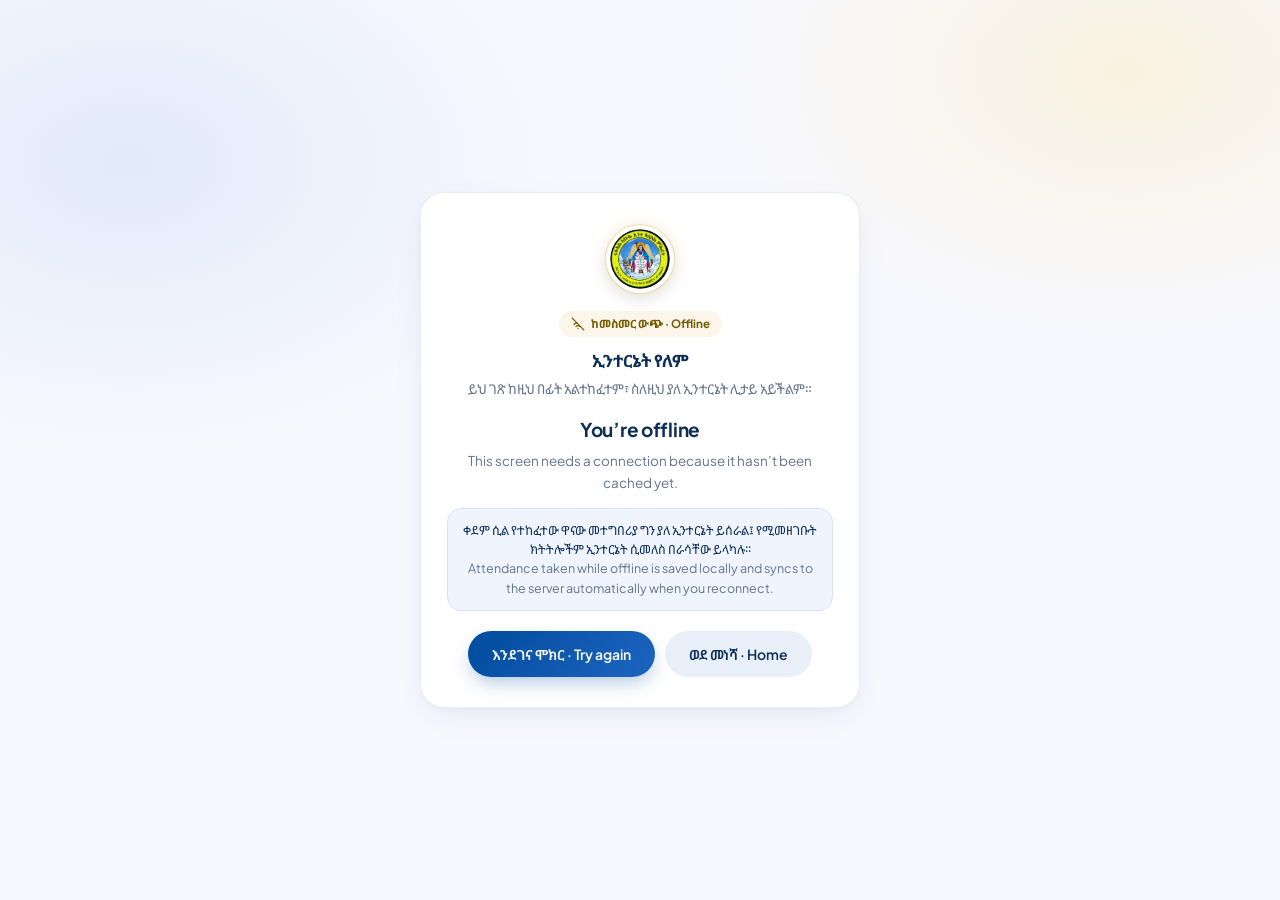
<file: offline.html>
<!doctype html>
<html lang="am">
<head>
<meta charset="utf-8">
<meta name="viewport" content="width=device-width, initial-scale=1, viewport-fit=cover">
<meta name="theme-color" content="#004C9D">
<title>ቅዱስ ሩፋኤል · Offline</title>
<link rel="icon" type="image/png" href="assets/logo.png">
<link rel="stylesheet" href="css/fonts.min.css">
<style>
  *{box-sizing:border-box}
  html,body{height:100%;margin:0}
  body{
    display:grid;place-items:center;padding:24px;
    background:
      radial-gradient(640px 420px at 88% 8%, rgba(254,210,85,.18), transparent 65%),
      radial-gradient(680px 460px at 10% 18%, rgba(30,100,192,.10), transparent 65%),
      #F8F9FF;
    color:#0D2F57;
    font:400 14.5px/1.6 'Plus Jakarta Sans','Inter','Noto Sans Ethiopic',system-ui,-apple-system,'Segoe UI',Roboto,sans-serif;
    -webkit-font-smoothing:antialiased;
  }
  .card{
    max-width:440px;width:100%;background:#FFFFFF;border:1px solid rgba(226,232,240,.7);
    border-radius:24px;padding:30px 26px;text-align:center;
    box-shadow:0 12px 36px -8px rgba(13,47,87,.09),0 2px 6px rgba(13,47,87,.03);
  }
  .seal-wrap{position:relative;width:72px;height:72px;margin:0 auto 16px;display:grid;place-items:center}
  .seal-glow{
    position:absolute;inset:-6px;border-radius:50%;
    background:radial-gradient(circle, rgba(254,210,85,.50) 0%, transparent 72%);
    filter:blur(6px);
  }
  .ico{
    position:relative;width:68px;height:68px;border-radius:50%;background:#FFFFFF;padding:4px;
    box-shadow:0 6px 18px rgba(13,47,87,.12),0 0 0 1px rgba(236,194,70,.4);
    display:grid;place-items:center;
  }
  .ico img{width:100%;height:100%;border-radius:50%;object-fit:cover;display:block}
  .badge{
    display:inline-flex;align-items:center;gap:6px;margin-bottom:10px;
    padding:4px 12px;border-radius:9999px;background:#FBF6E9;color:#755B00;
    font-size:11.5px;font-weight:700;
  }
  h1{margin:0 0 6px;font-size:19px;font-weight:700;letter-spacing:-.015em;color:#0D2F57}
  p{margin:0 0 14px;color:#64748B;font-size:13.5px}
  .am{font-weight:700;color:#0D2F57;font-size:17px;margin-bottom:4px}
  .note{
    font-size:12.5px;color:#0D2F57;background:#EFF4FF;border:1px solid #D7E2FF;
    border-radius:14px;padding:12px 14px;margin:14px 0 20px;line-height:1.55;
  }
  .btn{
    display:inline-flex;align-items:center;justify-content:center;gap:8px;height:46px;padding:0 24px;
    border-radius:9999px;border:0;
    background:linear-gradient(135deg,#004C9D 0%,#1E64C0 100%);
    color:#fff;font-family:inherit;font-size:14px;font-weight:600;cursor:pointer;text-decoration:none;
    box-shadow:0 8px 20px -4px rgba(0,76,157,.34);
  }
  .btn:hover{filter:brightness(1.05)}
  .row{display:flex;gap:10px;justify-content:center;flex-wrap:wrap}
  .btn.alt{background:#E8EFF8;color:#0D2F57;box-shadow:none}
  .btn.alt:hover{background:#DCE9FF;filter:none}
</style>
</head>
<body>
<main class="card">
  <div class="seal-wrap">
    <div class="seal-glow" aria-hidden="true"></div>
    <div class="ico">
      <img src="assets/logo.png" alt="ቅዱስ ሩፋኤል" onerror="this.style.display='none'">
    </div>
  </div>
  <div class="badge">
    <svg width="14" height="14" viewBox="0 0 24 24" fill="none" stroke="currentColor" stroke-width="2.2" stroke-linecap="round" stroke-linejoin="round">
      <line x1="2" y1="2" x2="22" y2="22"/>
      <path d="M8.5 16.5a5 5 0 0 1 7 0"/><path d="M5 12.6a10 10 0 0 1 5.2-2.6"/>
      <line x1="12" y1="20" x2="12.01" y2="20"/>
    </svg>
    <span>ከመስመር ውጭ · Offline</span>
  </div>
  <div class="am">ኢንተርኔት የለም</div>
  <p>ይህ ገጽ ከዚህ በፊት አልተከፈተም፣ ስለዚህ ያለ ኢንተርኔት ሊታይ አይችልም።</p>
  <h1>You’re offline</h1>
  <p>This screen needs a connection because it hasn’t been cached yet.</p>
  <div class="note">
    ቀደም ሲል የተከፈተው ዋናው መተግበሪያ ግን ያለ ኢንተርኔት ይሰራል፤ የሚመዘገቡት ክትትሎችም ኢንተርኔት ሲመለስ በራሳቸው ይላካሉ።<br>
    <span style="color:#64748B">Attendance taken while offline is saved locally and syncs to the server automatically when you reconnect.</span>
  </div>
  <div class="row">
    <button class="btn" type="button" onclick="location.reload()">እንደገና ሞክር · Try again</button>
    <a class="btn alt" href="./">ወደ መነሻ · Home</a>
  </div>
</main>
<script>
  window.addEventListener('online', () => location.reload());
</script>
</body>
</html>
</file>
<file: css/fonts.min.css>
@font-face { font-family: 'Plus Jakarta Sans'; font-style: normal; font-weight: 400; font-display: swap; src:url('../assets/fonts/PlusJakartaSans-latin-ext-400.woff2') format('woff2'); unicode-range: U+0100-02BA, U+02BD-02C5, U+02C7-02CC, U+02CE-02D7, U+02DD-02FF, U+0304, U+0308, U+0329, U+1D00-1DBF, U+1E00-1E9F, U+1EF2-1EFF, U+2020, U+20A0-20AB, U+20AD-20C4, U+2113, U+2C60-2C7F, U+A720-A7FF; }
@font-face { font-family: 'Plus Jakarta Sans'; font-style: normal; font-weight: 400; font-display: swap; src:url('../assets/fonts/PlusJakartaSans-latin-400.woff2') format('woff2'); unicode-range: U+0000-00FF, U+0131, U+0152-0153, U+02BB-02BC, U+02C6, U+02DA, U+02DC, U+0304, U+0308, U+0329, U+2000-206F, U+20AC, U+2122, U+2191, U+2193, U+2212, U+2215, U+FEFF, U+FFFD; }
@font-face { font-family: 'Plus Jakarta Sans'; font-style: normal; font-weight: 500; font-display: swap; src:url('../assets/fonts/PlusJakartaSans-latin-ext-500.woff2') format('woff2'); unicode-range: U+0100-02BA, U+02BD-02C5, U+02C7-02CC, U+02CE-02D7, U+02DD-02FF, U+0304, U+0308, U+0329, U+1D00-1DBF, U+1E00-1E9F, U+1EF2-1EFF, U+2020, U+20A0-20AB, U+20AD-20C4, U+2113, U+2C60-2C7F, U+A720-A7FF; }
@font-face { font-family: 'Plus Jakarta Sans'; font-style: normal; font-weight: 500; font-display: swap; src:url('../assets/fonts/PlusJakartaSans-latin-500.woff2') format('woff2'); unicode-range: U+0000-00FF, U+0131, U+0152-0153, U+02BB-02BC, U+02C6, U+02DA, U+02DC, U+0304, U+0308, U+0329, U+2000-206F, U+20AC, U+2122, U+2191, U+2193, U+2212, U+2215, U+FEFF, U+FFFD; }
@font-face { font-family: 'Plus Jakarta Sans'; font-style: normal; font-weight: 600; font-display: swap; src:url('../assets/fonts/PlusJakartaSans-latin-ext-600.woff2') format('woff2'); unicode-range: U+0100-02BA, U+02BD-02C5, U+02C7-02CC, U+02CE-02D7, U+02DD-02FF, U+0304, U+0308, U+0329, U+1D00-1DBF, U+1E00-1E9F, U+1EF2-1EFF, U+2020, U+20A0-20AB, U+20AD-20C4, U+2113, U+2C60-2C7F, U+A720-A7FF; }
@font-face { font-family: 'Plus Jakarta Sans'; font-style: normal; font-weight: 600; font-display: swap; src:url('../assets/fonts/PlusJakartaSans-latin-600.woff2') format('woff2'); unicode-range: U+0000-00FF, U+0131, U+0152-0153, U+02BB-02BC, U+02C6, U+02DA, U+02DC, U+0304, U+0308, U+0329, U+2000-206F, U+20AC, U+2122, U+2191, U+2193, U+2212, U+2215, U+FEFF, U+FFFD; }
@font-face { font-family: 'Plus Jakarta Sans'; font-style: normal; font-weight: 700; font-display: swap; src:url('../assets/fonts/PlusJakartaSans-latin-ext-700.woff2') format('woff2'); unicode-range: U+0100-02BA, U+02BD-02C5, U+02C7-02CC, U+02CE-02D7, U+02DD-02FF, U+0304, U+0308, U+0329, U+1D00-1DBF, U+1E00-1E9F, U+1EF2-1EFF, U+2020, U+20A0-20AB, U+20AD-20C4, U+2113, U+2C60-2C7F, U+A720-A7FF; }
@font-face { font-family: 'Plus Jakarta Sans'; font-style: normal; font-weight: 700; font-display: swap; src:url('../assets/fonts/PlusJakartaSans-latin-700.woff2') format('woff2'); unicode-range: U+0000-00FF, U+0131, U+0152-0153, U+02BB-02BC, U+02C6, U+02DA, U+02DC, U+0304, U+0308, U+0329, U+2000-206F, U+20AC, U+2122, U+2191, U+2193, U+2212, U+2215, U+FEFF, U+FFFD; }

@font-face{font-family:'Noto Sans Ethiopic';font-style:normal;font-weight:400;font-display:swap;src:url('../assets/fonts/NotoSansEthiopic-ethiopic-400.woff2') format('woff2');unicode-range:U+030E, U+1200-1399, U+2D80-2DDE, U+AB01-AB2E, U+1E7E0-1E7E6, U+1E7E8-1E7EB, U+1E7ED-1E7EE, U+1E7F0-1E7FE;}
@font-face{font-family:'Noto Sans Ethiopic';font-style:normal;font-weight:400;font-display:swap;src:url('../assets/fonts/NotoSansEthiopic-latin-ext-400.woff2') format('woff2');unicode-range:U+0100-02BA, U+02BD-02C5, U+02C7-02CC, U+02CE-02D7, U+02DD-02FF, U+0304, U+0308, U+0329, U+1D00-1DBF, U+1E00-1E9F, U+1EF2-1EFF, U+2020, U+20A0-20AB, U+20AD-20C0, U+2113, U+2C60-2C7F, U+A720-A7FF;}
@font-face{font-family:'Noto Sans Ethiopic';font-style:normal;font-weight:400;font-display:swap;src:url('../assets/fonts/NotoSansEthiopic-latin-400.woff2') format('woff2');unicode-range:U+0000-00FF, U+0131, U+0152-0153, U+02BB-02BC, U+02C6, U+02DA, U+02DC, U+0304, U+0308, U+0329, U+2000-206F, U+20AC, U+2122, U+2191, U+2193, U+2212, U+2215, U+FEFF, U+FFFD;}
@font-face{font-family:'Noto Sans Ethiopic';font-style:normal;font-weight:500;font-display:swap;src:url('../assets/fonts/NotoSansEthiopic-ethiopic-500.woff2') format('woff2');unicode-range:U+030E, U+1200-1399, U+2D80-2DDE, U+AB01-AB2E, U+1E7E0-1E7E6, U+1E7E8-1E7EB, U+1E7ED-1E7EE, U+1E7F0-1E7FE;}
@font-face{font-family:'Noto Sans Ethiopic';font-style:normal;font-weight:500;font-display:swap;src:url('../assets/fonts/NotoSansEthiopic-latin-ext-500.woff2') format('woff2');unicode-range:U+0100-02BA, U+02BD-02C5, U+02C7-02CC, U+02CE-02D7, U+02DD-02FF, U+0304, U+0308, U+0329, U+1D00-1DBF, U+1E00-1E9F, U+1EF2-1EFF, U+2020, U+20A0-20AB, U+20AD-20C0, U+2113, U+2C60-2C7F, U+A720-A7FF;}
@font-face{font-family:'Noto Sans Ethiopic';font-style:normal;font-weight:500;font-display:swap;src:url('../assets/fonts/NotoSansEthiopic-latin-500.woff2') format('woff2');unicode-range:U+0000-00FF, U+0131, U+0152-0153, U+02BB-02BC, U+02C6, U+02DA, U+02DC, U+0304, U+0308, U+0329, U+2000-206F, U+20AC, U+2122, U+2191, U+2193, U+2212, U+2215, U+FEFF, U+FFFD;}
@font-face{font-family:'Noto Sans Ethiopic';font-style:normal;font-weight:600;font-display:swap;src:url('../assets/fonts/NotoSansEthiopic-ethiopic-600.woff2') format('woff2');unicode-range:U+030E, U+1200-1399, U+2D80-2DDE, U+AB01-AB2E, U+1E7E0-1E7E6, U+1E7E8-1E7EB, U+1E7ED-1E7EE, U+1E7F0-1E7FE;}
@font-face{font-family:'Noto Sans Ethiopic';font-style:normal;font-weight:600;font-display:swap;src:url('../assets/fonts/NotoSansEthiopic-latin-ext-600.woff2') format('woff2');unicode-range:U+0100-02BA, U+02BD-02C5, U+02C7-02CC, U+02CE-02D7, U+02DD-02FF, U+0304, U+0308, U+0329, U+1D00-1DBF, U+1E00-1E9F, U+1EF2-1EFF, U+2020, U+20A0-20AB, U+20AD-20C0, U+2113, U+2C60-2C7F, U+A720-A7FF;}
@font-face{font-family:'Noto Sans Ethiopic';font-style:normal;font-weight:600;font-display:swap;src:url('../assets/fonts/NotoSansEthiopic-latin-600.woff2') format('woff2');unicode-range:U+0000-00FF, U+0131, U+0152-0153, U+02BB-02BC, U+02C6, U+02DA, U+02DC, U+0304, U+0308, U+0329, U+2000-206F, U+20AC, U+2122, U+2191, U+2193, U+2212, U+2215, U+FEFF, U+FFFD;}
@font-face{font-family:'Noto Sans Ethiopic';font-style:normal;font-weight:700;font-display:swap;src:url('../assets/fonts/NotoSansEthiopic-ethiopic-700.woff2') format('woff2');unicode-range:U+030E, U+1200-1399, U+2D80-2DDE, U+AB01-AB2E, U+1E7E0-1E7E6, U+1E7E8-1E7EB, U+1E7ED-1E7EE, U+1E7F0-1E7FE;}
@font-face{font-family:'Noto Sans Ethiopic';font-style:normal;font-weight:700;font-display:swap;src:url('../assets/fonts/NotoSansEthiopic-latin-ext-700.woff2') format('woff2');unicode-range:U+0100-02BA, U+02BD-02C5, U+02C7-02CC, U+02CE-02D7, U+02DD-02FF, U+0304, U+0308, U+0329, U+1D00-1DBF, U+1E00-1E9F, U+1EF2-1EFF, U+2020, U+20A0-20AB, U+20AD-20C0, U+2113, U+2C60-2C7F, U+A720-A7FF;}
@font-face{font-family:'Noto Sans Ethiopic';font-style:normal;font-weight:700;font-display:swap;src:url('../assets/fonts/NotoSansEthiopic-latin-700.woff2') format('woff2');unicode-range:U+0000-00FF, U+0131, U+0152-0153, U+02BB-02BC, U+02C6, U+02DA, U+02DC, U+0304, U+0308, U+0329, U+2000-206F, U+20AC, U+2122, U+2191, U+2193, U+2212, U+2215, U+FEFF, U+FFFD;}

@font-face{font-family:'Inter';font-style:normal;font-weight:400;font-display:swap;src:url('../assets/fonts/Inter-latin-ext-400.woff2') format('woff2');unicode-range:U+0100-02BA, U+02BD-02C5, U+02C7-02CC, U+02CE-02D7, U+02DD-02FF, U+0304, U+0308, U+0329, U+1D00-1DBF, U+1E00-1E9F, U+1EF2-1EFF, U+2020, U+20A0-20AB, U+20AD-20C0, U+2113, U+2C60-2C7F, U+A720-A7FF;}
@font-face{font-family:'Inter';font-style:normal;font-weight:400;font-display:swap;src:url('../assets/fonts/Inter-latin-400.woff2') format('woff2');unicode-range:U+0000-00FF, U+0131, U+0152-0153, U+02BB-02BC, U+02C6, U+02DA, U+02DC, U+0304, U+0308, U+0329, U+2000-206F, U+20AC, U+2122, U+2191, U+2193, U+2212, U+2215, U+FEFF, U+FFFD;}
@font-face{font-family:'Inter';font-style:normal;font-weight:500;font-display:swap;src:url('../assets/fonts/Inter-latin-ext-500.woff2') format('woff2');unicode-range:U+0100-02BA, U+02BD-02C5, U+02C7-02CC, U+02CE-02D7, U+02DD-02FF, U+0304, U+0308, U+0329, U+1D00-1DBF, U+1E00-1E9F, U+1EF2-1EFF, U+2020, U+20A0-20AB, U+20AD-20C0, U+2113, U+2C60-2C7F, U+A720-A7FF;}
@font-face{font-family:'Inter';font-style:normal;font-weight:500;font-display:swap;src:url('../assets/fonts/Inter-latin-500.woff2') format('woff2');unicode-range:U+0000-00FF, U+0131, U+0152-0153, U+02BB-02BC, U+02C6, U+02DA, U+02DC, U+0304, U+0308, U+0329, U+2000-206F, U+20AC, U+2122, U+2191, U+2193, U+2212, U+2215, U+FEFF, U+FFFD;}
@font-face{font-family:'Inter';font-style:normal;font-weight:600;font-display:swap;src:url('../assets/fonts/Inter-latin-ext-600.woff2') format('woff2');unicode-range:U+0100-02BA, U+02BD-02C5, U+02C7-02CC, U+02CE-02D7, U+02DD-02FF, U+0304, U+0308, U+0329, U+1D00-1DBF, U+1E00-1E9F, U+1EF2-1EFF, U+2020, U+20A0-20AB, U+20AD-20C0, U+2113, U+2C60-2C7F, U+A720-A7FF;}
@font-face{font-family:'Inter';font-style:normal;font-weight:600;font-display:swap;src:url('../assets/fonts/Inter-latin-600.woff2') format('woff2');unicode-range:U+0000-00FF, U+0131, U+0152-0153, U+02BB-02BC, U+02C6, U+02DA, U+02DC, U+0304, U+0308, U+0329, U+2000-206F, U+20AC, U+2122, U+2191, U+2193, U+2212, U+2215, U+FEFF, U+FFFD;}
@font-face{font-family:'Inter';font-style:normal;font-weight:700;font-display:swap;src:url('../assets/fonts/Inter-latin-ext-700.woff2') format('woff2');unicode-range:U+0100-02BA, U+02BD-02C5, U+02C7-02CC, U+02CE-02D7, U+02DD-02FF, U+0304, U+0308, U+0329, U+1D00-1DBF, U+1E00-1E9F, U+1EF2-1EFF, U+2020, U+20A0-20AB, U+20AD-20C0, U+2113, U+2C60-2C7F, U+A720-A7FF;}
@font-face{font-family:'Inter';font-style:normal;font-weight:700;font-display:swap;src:url('../assets/fonts/Inter-latin-700.woff2') format('woff2');unicode-range:U+0000-00FF, U+0131, U+0152-0153, U+02BB-02BC, U+02C6, U+02DA, U+02DC, U+0304, U+0308, U+0329, U+2000-206F, U+20AC, U+2122, U+2191, U+2193, U+2212, U+2215, U+FEFF, U+FFFD;}
</file>
